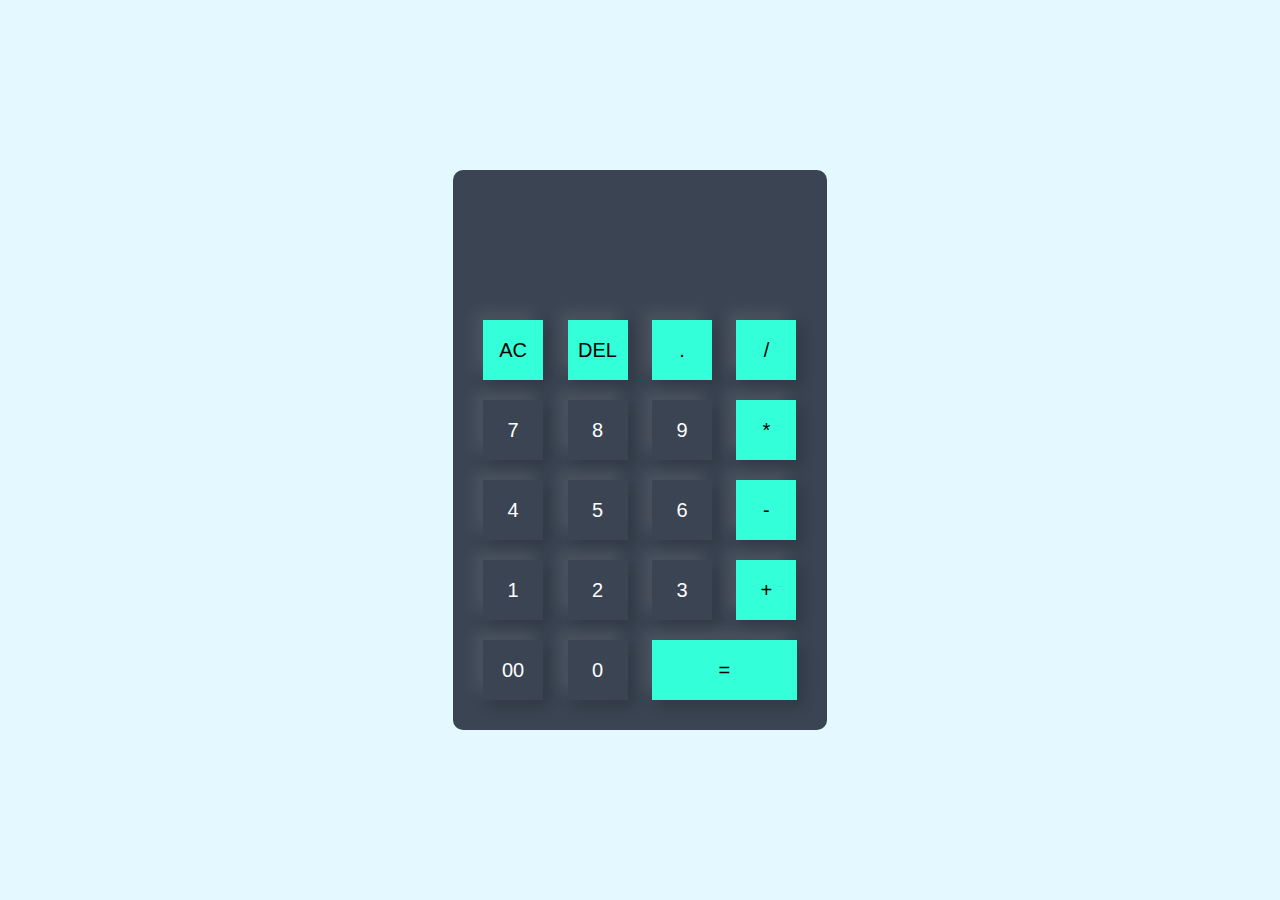
<file: index.html>
<!DOCTYPE html>
<html lang="en">
<head>
    <meta charset="UTF-8">
    <meta name="viewport" content="width=device-width, initial-scale=1.0">
    <title>Calculator Using JavaScript</title>
    <link rel="stylesheet" href="style.css">
</head>
<body>
    <div class="container">
        <div class="calculator">
            <form>
                <div class="display">
                    <input type="text" name="display">
                </div>
                <div>
                    <input type="button" value="AC" onclick="display.value = ''" class="operator">
                    <input type="button" value="DEL" onclick="display.value = display.value.toString().slice(0, -1)" class="operator">
                    <input type="button" value="." onclick="display.value += '.'" class="operator">
                    <input type="button" value="/" onclick="display.value += '/'" class="operator">
                </div>
                <div>
                    <input type="button" value="7" onclick="display.value += '7'">
                    <input type="button" value="8" onclick="display.value += '8'">
                    <input type="button" value="9" onclick="display.value += '9'">
                    <input type="button" value="*" onclick="display.value += '*'" class="operator">
                </div>
                <div>
                    <input type="button" value="4" onclick="display.value += '4'">
                    <input type="button" value="5" onclick="display.value += '5'">
                    <input type="button" value="6" onclick="display.value += '6'">
                    <input type="button" value="-" onclick="display.value += '-'" class="operator">
                </div>
                <div>
                    <input type="button" value="1" onclick="display.value += '1'">
                    <input type="button" value="2" onclick="display.value += '2'">
                    <input type="button" value="3" onclick="display.value += '3'">
                    <input type="button" value="+" onclick="display.value += '+'" class="operator">
                </div>
                <div>
                    <input type="button" value="00" onclick="display.value += '00'">
                    <input type="button" value="0" onclick="display.value += '0'">
                    <input type="button" value="=" onclick="display.value = eval(display.value)" class="equal operator">
                </div>
            </form>
        </div>
    </div>
</body>
</html>
</file>
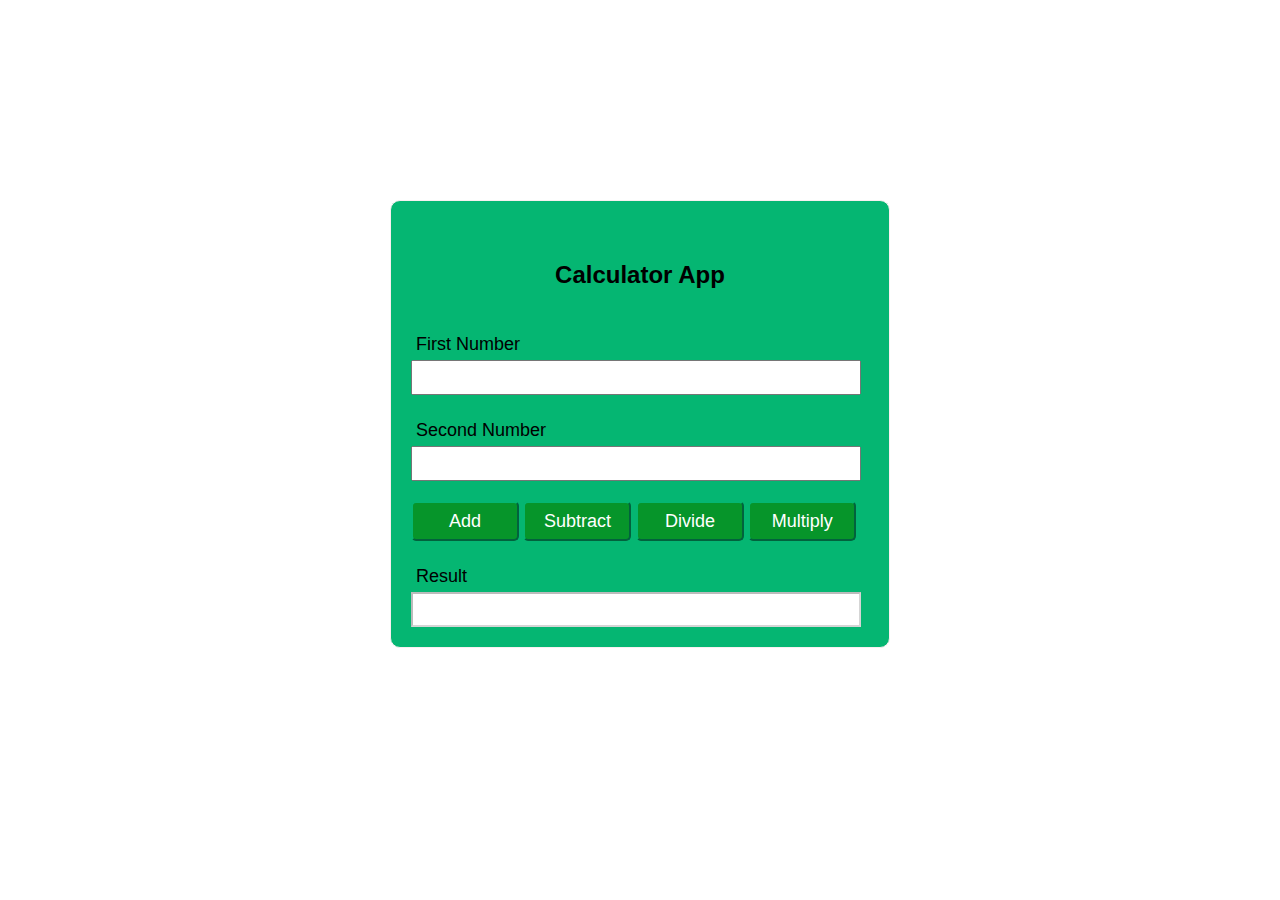
<file: calculator.html>
<!DOCTYPE html>
<html lang="en">
<head>
    <meta charset="UTF-8">
    <meta name="viewport" content="width=device-width, initial-scale=1.0">
    <title>Calculator</title>
    <style>
        *{
            margin: 0;
            padding: 0;
            box-sizing: border-box;
            font-family: Verdana, Geneva, Tahoma, sans-serif;
        }

        form{
            border: 1px solid rgb(248, 240, 240);
            width: 500px;
            padding: 20px;
            align-items: center;
            justify-content: center;
            margin: auto;
            border-radius: 10px;
            margin-top: 200px;
            background-color: rgb(5, 182, 114);
        }
        h2{
            font-weight: 200px;
            text-align: center;
            padding: 20px;
        }
        div{
            margin-top: 20px;
        }
        .form-input input, 
        #calculate-btn{
            width: 450px;
            height: 35px;
        }
        .form-input label{
            font-size: 18px;
        }
        .form-input label, 
        .form-input input{
            display: block;
            padding: 5px;
        }
        /*.calculate-btn{
            font-size: 18px;
            background-color: rgb(10, 182, 5);
            border-radius: 5px;
            border-color: rgb(5, 182, 114);
        }*/
        #result-input{
            background-color: rgb(255, 255, 255);
        }
        #add-btn, #subtract-btn, #divide-btn, #multiply-btn{
            font-size: 18px;
            background-color: rgba(8, 131, 3, 0.644);
            border-radius: 5px;
            border-color: rgb(5, 182, 114);
            width:108px;
            padding: 5px;
            color: white;
            height: 40px;
        }
    </style>
</head>
<body>
    <form action="">
        <div>
            <h2>Calculator App</h2>
        </div>
        <div class="form-input">
            <label> First Number</label>
            <input type="number" name="first-number" id="first-number">
        </div>
        <div class="form-input">
            <label> Second Number</label>
            <input type="number" name="second-number" id="second-number">
        </div>
        <div class="calculate-btn">
            <button type="button" id="add-btn" data-operator="+">Add</button>
            <button type="button" id="subtract-btn" data-operator="-">Subtract</button>
            <button type="button" id="divide-btn" data-operator="/">Divide</button>
            <button type="button" id="multiply-btn" data-operator="*">Multiply</button>
        </div>
        <div class="form-input">
            <label> Result</label>
            <input disabled type="number" id="result-input">
        </div>
    </form>
    <script>
            function performCalculation(event) {
                //to prevent default action of the form
                event.preventDefault();
                //the attribute dat-operator allows us to assign an operator to each button in the caluculator
                const clickedButton = event.target;

                let result;

                const firstNumber = parseFloat(document.getElementById("first-number").value);
                const secondNumber = parseFloat(document.getElementById("second-number").value);

                switch (clickedButton.getAttribute("data-operator")) {
                    case "+":
                        result = firstNumber + secondNumber;
                        break;
                    case "-":
                        result = firstNumber - secondNumber;
                        break;
                    case "/":
                        result = firstNumber / secondNumber;
                        break;
                    case "*":
                        result = firstNumber * secondNumber;
                        break;
                    default:
                        console.error("Invalid Operator");
                }

                document.getElementById("result-input").value = result;
                }


        //call the function for each button clicked.
        document.getElementById("add-btn").addEventListener("click", performCalculation)
        document.getElementById("subtract-btn").addEventListener("click", performCalculation)
        document.getElementById("multiply-btn").addEventListener("click", performCalculation)
        document.getElementById("divide-btn").addEventListener("click", performCalculation)
    </script>
</body>
</html>
</file>
<file: style.css>
*{
    margin: 0;
    padding: 0;
    font-family: 'Poppins', sans-serif;
    box-sizing: border-box;
}

.container{
    width: 100%;
    height: 100vh;
    background: #e3f9ff;
    display: flex;
    align-items: center;
    justify-content: center;
}
.calculator{
    background: #3a4452;
    padding: 20px;
    border-radius: 10px;
}
.calculator form input{
    border: 0;
    outline: 0;
    width: 60px;
    height: 60px;
    box-shadow: -8px -8px 15px rgba(255, 255, 255, 00.1), 5px 5px 15px rgba(0, 0, 0, 0.2);
    background: transparent;
    font-size: 20px;
    color: #fff;
    cursor: pointer;
    margin: 10px;
}
form .display{
    display: flex;
    justify-content: flex-end;
    margin: 20px 0;
}
form .display input{
    text-align: right;
    flex: 1;
    font-size: 45px;
    box-shadow: none;
}
form input.equal{
    width: 145px;

}
form input.operator{
    background-color: #33ffd8; 
    color: black;
}
</file>
